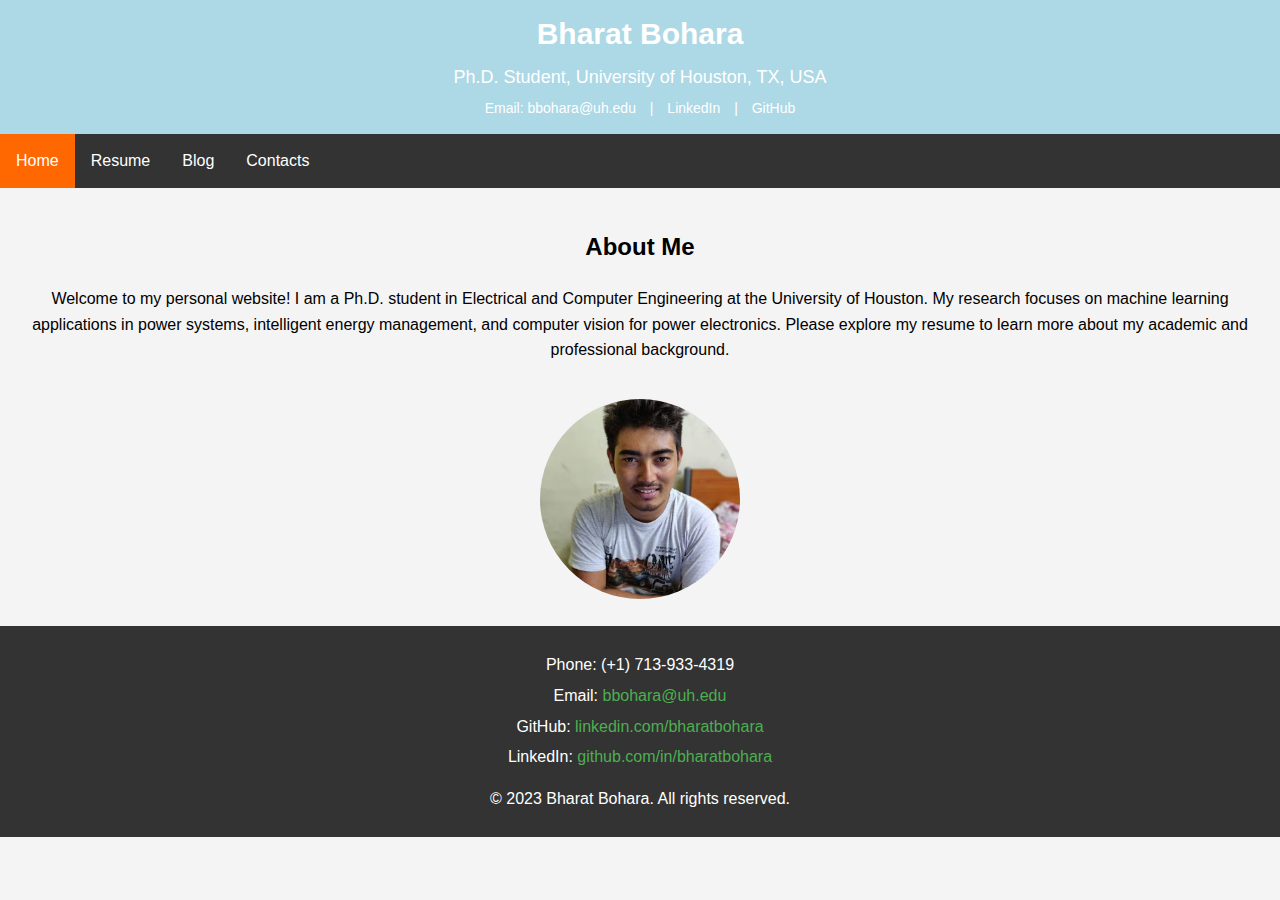
<file: index.html>
<!DOCTYPE html>
<html lang="en">
<head>
    <meta charset="UTF-8">
    <meta name="viewport" content="width=device-width, initial-scale=1.0">
    <title>Bharat Bohara's Website</title>
    <link rel="stylesheet" href="styles.css">
</head>
<body>

    <!-- Banner -->
    <div class="banner">
        <h1>Bharat Bohara</h1>
        <p>Ph.D. Student, University of Houston, TX, USA</p>
        <div class="contact-info">
            <a href="mailto:bbohara@uh.edu">Email: bbohara@uh.edu</a> | 
            <a href="https://www.linkedin.com/in/bharatbohara/" target="_blank">LinkedIn</a> | 
            <a href="https://github.com/Varat7v2" target="_blank">GitHub</a>
        </div>
    </div>

    <!-- Navigation Menu -->
    <nav>
        <a href="index.html" class="active">Home</a>
        <a href="resume.html">Resume</a>
        <a href="blog.html">Blog</a>
        <a href="contact.html">Contacts</a>
    </nav>

    <!-- Main Content -->
    <section>
        <h2>About Me</h2>
        <p>Welcome to my personal website! I am a Ph.D. student in Electrical and Computer Engineering at the University of Houston. My research focuses on machine learning applications in power systems, intelligent energy management, and computer vision for power electronics. Please explore my resume to learn more about my academic and professional background.</p>
        <img src="profile_pic.jpeg" alt="Bharat Bohara's Profile Picture" id="profile-picture" width="200" height="200"> <!-- Placeholder for your photo -->
    </section>

    <!-- Footer -->
    <footer>
        <ul>
            <li>Phone: (+1) 713-933-4319</li>
            <li>Email: <a href="mailto:bbohara@uh.edu">bbohara@uh.edu</a></li>
            <li>GitHub: <a href="https://www.linkedin.com/in/bharatbohara/" target="_blank">linkedin.com/bharatbohara</a></li>
            <li>LinkedIn: <a href="https://github.com/Varat7v2" target="_blank">github.com/in/bharatbohara</a></li>
        </ul>
        <p>&copy; 2023 Bharat Bohara. All rights reserved.</p>
    </footer>

</body>
</html>
</file>
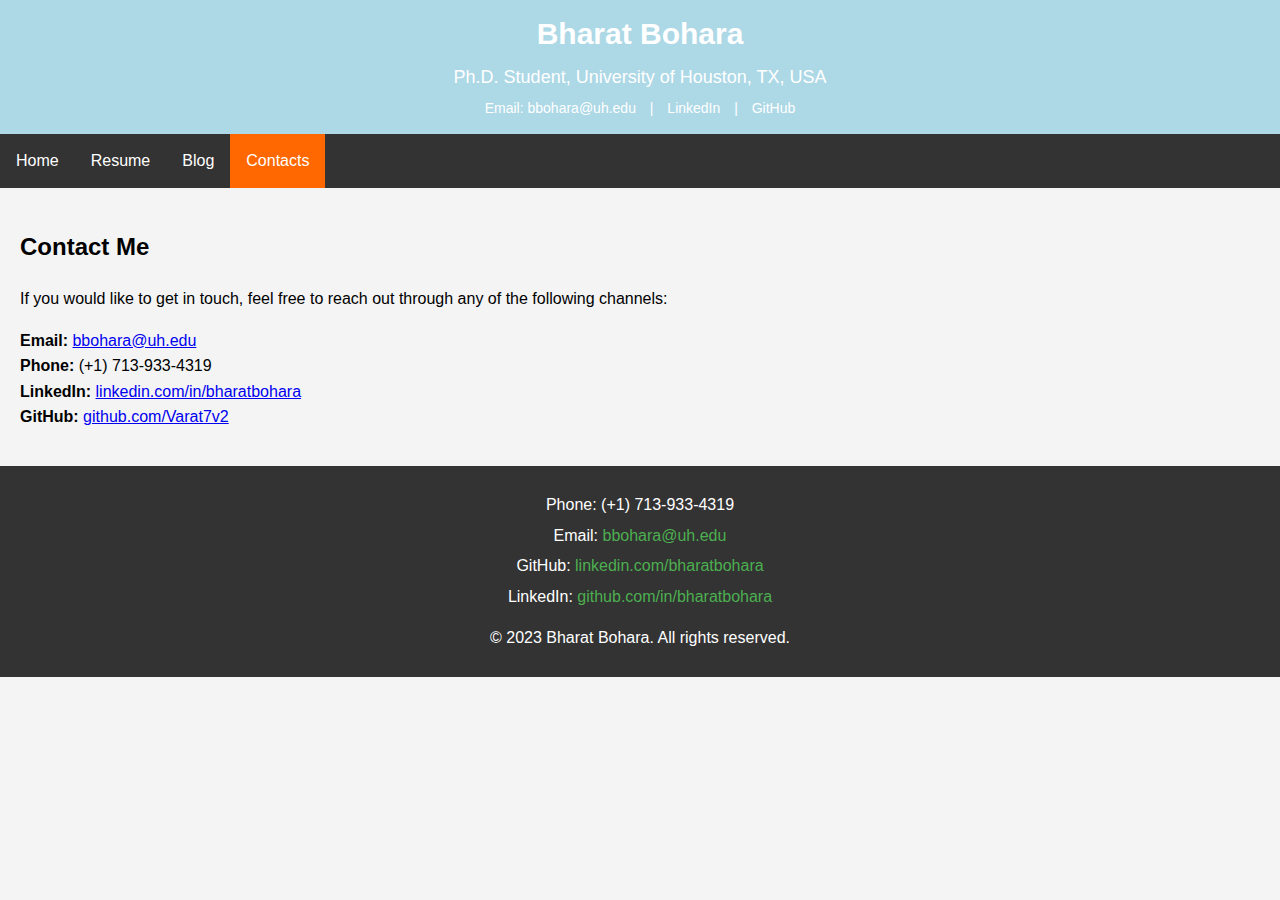
<file: contact.html>
<!DOCTYPE html>
<html lang="en">
<head>
    <meta charset="UTF-8">
    <meta name="viewport" content="width=device-width, initial-scale=1.0">
    <title>Contact - Bharat Bohara</title>
    <link rel="stylesheet" href="styles.css">
</head>
<body>

    <!-- Banner -->
    <div class="banner">
        <h1>Bharat Bohara</h1>
        <p>Ph.D. Student, University of Houston, TX, USA</p>
        <div class="contact-info">
            <a href="mailto:bbohara@uh.edu">Email: bbohara@uh.edu</a> | 
            <a href="https://www.linkedin.com/in/bharatbohara/" target="_blank">LinkedIn</a> | 
            <a href="https://github.com/Varat7v2" target="_blank">GitHub</a>
        </div>
    </div>

    <!-- Navigation Menu -->
    <nav>
        <a href="index.html">Home</a>
        <a href="resume.html">Resume</a>
        <a href="blog.html">Blog</a>
        <a href="contact.html" class="active">Contacts</a>
    </nav>

    <!-- Main Content -->
    <section class="content">
        <h2>Contact Me</h2>
        <p>If you would like to get in touch, feel free to reach out through any of the following channels:</p>
        <ul class="no-bullets">
            <li><strong>Email:</strong> <a href="mailto:bbohara@uh.edu">bbohara@uh.edu</a></li>
            <li><strong>Phone:</strong> (+1) 713-933-4319</li>
            <li><strong>LinkedIn:</strong> <a href="https://www.linkedin.com/in/bharatbohara/" target="_blank">linkedin.com/in/bharatbohara</a></li>
            <li><strong>GitHub:</strong> <a href="https://github.com/Varat7v2" target="_blank">github.com/Varat7v2</a></li>
        </ul>
    </section>

    <!-- Footer -->
    <footer>
        <ul class="no-bullets">
            <li>Phone: (+1) 713-933-4319</li>
            <li>Email: <a href="mailto:bbohara@uh.edu">bbohara@uh.edu</a></li>
            <li>GitHub: <a href="https://www.linkedin.com/in/bharatbohara/" target="_blank">linkedin.com/bharatbohara</a></li>
            <li>LinkedIn: <a href="https://github.com/Varat7v2" target="_blank">github.com/in/bharatbohara</a></li>
        </ul>
        <p>&copy; 2023 Bharat Bohara. All rights reserved.</p>
    </footer>

</body>
</html>
</file>
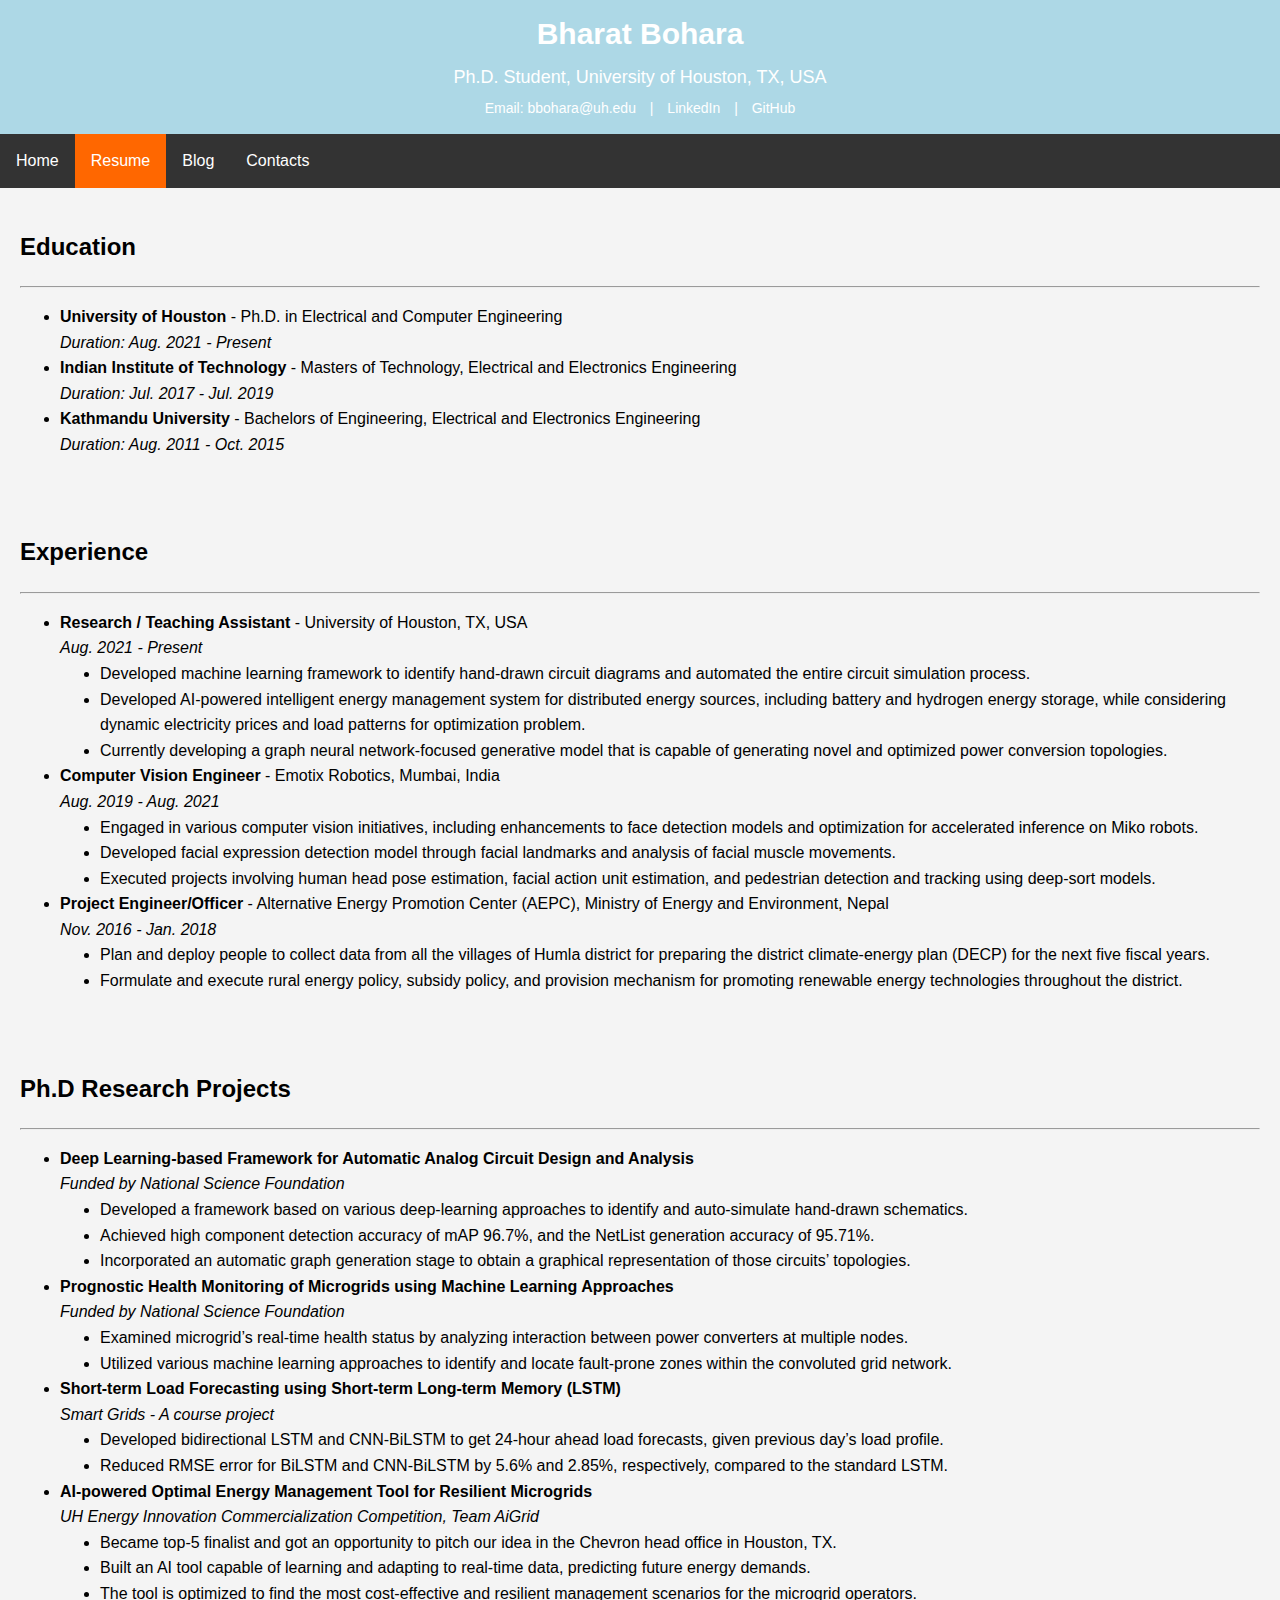
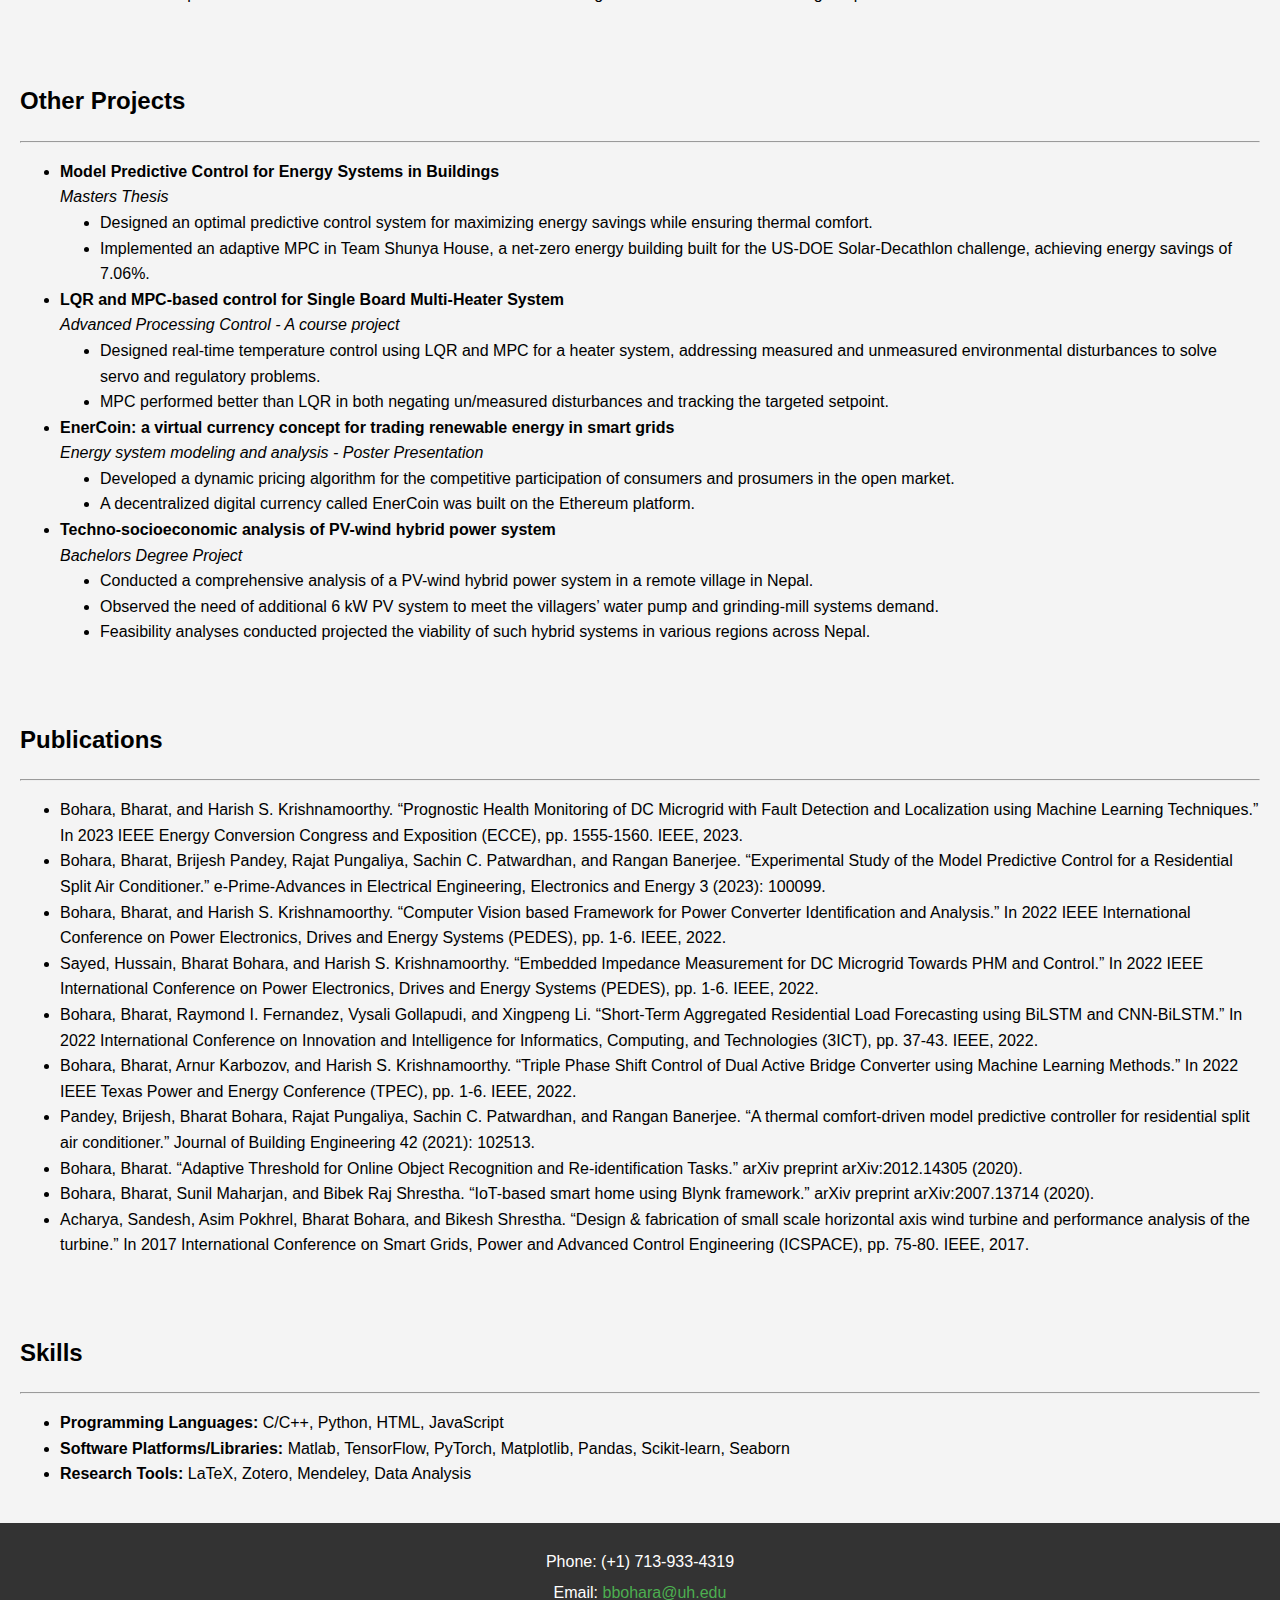
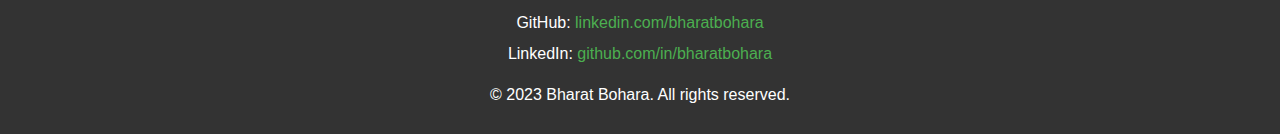
<file: resume.html>
<!DOCTYPE html>
<html lang="en">
<head>
    <meta charset="UTF-8">
    <meta name="viewport" content="width=device-width, initial-scale=1.0">
    <title>Resume - Bharat Bohara</title>
    <link rel="stylesheet" href="styles.css">
</head>
<body>

    <!-- Banner -->
    <div class="banner">
        <h1>Bharat Bohara</h1>
        <p>Ph.D. Student, University of Houston, TX, USA</p>
        <div class="contact-info">
            <a href="mailto:bbohara@uh.edu">Email: bbohara@uh.edu</a> | 
            <a href="https://www.linkedin.com/in/bharatbohara/" target="_blank">LinkedIn</a> | 
            <a href="https://github.com/Varat7v2" target="_blank">GitHub</a>
        </div>
    </div>

    <!-- Navigation Menu -->
    <nav>
        <a href="index.html">Home</a>
        <a href="resume.html" class="active">Resume</a>
        <a href="blog.html">Blog</a>
        <a href="contact.html">Contacts</a>
    </nav>

    <!-- Main Content -->
    <section class="content">
        <h2>Education</h2>
        <hr \>
        <ul>
            <li>
                <strong>University of Houston</strong> - Ph.D. in Electrical and Computer Engineering<br>
                <em>Duration: Aug. 2021 - Present</em>
            </li>
            <li>
                <strong>Indian Institute of Technology</strong> - Masters of Technology, Electrical and Electronics Engineering<br>
                <em>Duration: Jul. 2017 - Jul. 2019</em>
            </li>
            <li>
                <strong>Kathmandu University</strong> - Bachelors of Engineering, Electrical and Electronics Engineering<br>
                <em>Duration: Aug. 2011 - Oct. 2015</em>
            </li>
        </ul>
    </section>

    <section class="content">
        <h2>Experience</h2>
        <hr \>
        <ul>
            <li>
                <strong>Research / Teaching Assistant</strong> - University of Houston, TX, USA<br>
                <em>Aug. 2021 - Present</em><br>
                <ol style="list-style-type:disc">
                    <li>Developed machine learning framework to identify hand-drawn circuit diagrams and automated the entire circuit simulation process.</li>
                    <li>Developed AI-powered intelligent energy management system for distributed energy sources, including battery and hydrogen energy storage, while considering dynamic electricity prices and load patterns for optimization problem.</li>
                    <li>Currently developing a graph neural network-focused generative model that is capable of generating novel and optimized power conversion topologies.</li>
                </ol>
            </li>
            <li>
                <strong>Computer Vision Engineer</strong> - Emotix Robotics, Mumbai, India<br>
                <em>Aug. 2019 - Aug. 2021</em><br>
                <ol style="list-style-type:disc">
                    <li>Engaged in various computer vision initiatives, including enhancements to face detection models and optimization for accelerated inference on Miko robots.</li>
                    <li>Developed facial expression detection model through facial landmarks and analysis of facial muscle movements.</li>
                    <li>Executed projects involving human head pose estimation, facial action unit estimation, and pedestrian detection and tracking using deep-sort models.</li>
                </ol>
            </li>
            <li>
                <strong>Project Engineer/Officer</strong> - Alternative Energy Promotion Center (AEPC), Ministry of Energy and Environment, Nepal<br>
                <em>Nov. 2016 - Jan. 2018</em><br>
                <ol style="list-style-type:disc">
                    <li>Plan and deploy people to collect data from all the villages of Humla district for preparing the district climate-energy plan (DECP) for the next five fiscal years.</li>
                    <li>Formulate and execute rural energy policy, subsidy policy, and provision mechanism for promoting renewable energy technologies throughout the district.</li>
                </ol>
            </li>
        </ul>
    </section>

    <!-- Ph.D Research Projects Section -->
    <section class="content">
        <h2>Ph.D Research Projects</h2>
        <hr \>
        <ul>
            <li><strong>Deep Learning-based Framework for Automatic Analog Circuit Design and Analysis</strong><br>
                <em>Funded by National Science Foundation</em>
                <ul style="list-style-type:disc">
                    <li>Developed a framework based on various deep-learning approaches to identify and auto-simulate hand-drawn schematics.</li>
                    <li>Achieved high component detection accuracy of mAP 96.7%, and the NetList generation accuracy of 95.71%.</li>
                    <li>Incorporated an automatic graph generation stage to obtain a graphical representation of those circuits’ topologies.</li>
                </ul>
            </li>
            <li><strong>Prognostic Health Monitoring of Microgrids using Machine Learning Approaches</strong><br>
                <em>Funded by National Science Foundation</em>
                <ul style="list-style-type:disc">
                    <li>Examined microgrid’s real-time health status by analyzing interaction between power converters at multiple nodes.</li>
                    <li>Utilized various machine learning approaches to identify and locate fault-prone zones within the convoluted grid network.</li>
                </ul>
            </li>
            <li><strong>Short-term Load Forecasting using Short-term Long-term Memory (LSTM)</strong><br>
                <em>Smart Grids - A course project</em>
                <ul style="list-style-type:disc">
                    <li>Developed bidirectional LSTM and CNN-BiLSTM to get 24-hour ahead load forecasts, given previous day’s load profile.</li>
                    <li>Reduced RMSE error for BiLSTM and CNN-BiLSTM by 5.6% and 2.85%, respectively, compared to the standard LSTM.</li>
                </ul>
            </li>
            <li><strong>AI-powered Optimal Energy Management Tool for Resilient Microgrids</strong><br>
                <em>UH Energy Innovation Commercialization Competition, Team AiGrid</em>
                <ul style="list-style-type:disc">
                    <li>Became top-5 finalist and got an opportunity to pitch our idea in the Chevron head office in Houston, TX.</li>
                    <li>Built an AI tool capable of learning and adapting to real-time data, predicting future energy demands.</li>
                    <li>The tool is optimized to find the most cost-effective and resilient management scenarios for the microgrid operators.</li>
                </ul>
            </li>
        </ul>
    </section>

    <!-- Other Projects Section -->
    <section class="content">
        <h2>Other Projects</h2>
        <hr \>
        <ul>
            <li><strong>Model Predictive Control for Energy Systems in Buildings</strong><br>
                <em>Masters Thesis</em>
                <ul style="list-style-type:disc">
                    <li>Designed an optimal predictive control system for maximizing energy savings while ensuring thermal comfort.</li>
                    <li>Implemented an adaptive MPC in Team Shunya House, a net-zero energy building built for the US-DOE Solar-Decathlon challenge, achieving energy savings of 7.06%.</li>
                </ul>
            </li>
            <li><strong>LQR and MPC-based control for Single Board Multi-Heater System</strong><br>
                <em>Advanced Processing Control - A course project</em>
                <ul style="list-style-type:disc">
                    <li>Designed real-time temperature control using LQR and MPC for a heater system, addressing measured and unmeasured environmental disturbances to solve servo and regulatory problems.</li>
                    <li>MPC performed better than LQR in both negating un/measured disturbances and tracking the targeted setpoint.</li>
                </ul>
            </li>
            <li><strong>EnerCoin: a virtual currency concept for trading renewable energy in smart grids</strong><br>
                <em>Energy system modeling and analysis - Poster Presentation</em>
                <ul style="list-style-type:disc">
                    <li>Developed a dynamic pricing algorithm for the competitive participation of consumers and prosumers in the open market.</li>
                    <li>A decentralized digital currency called EnerCoin was built on the Ethereum platform.</li>
                </ul>
            </li>
            <li><strong>Techno-socioeconomic analysis of PV-wind hybrid power system</strong><br>
                <em>Bachelors Degree Project</em>
                <ul style="list-style-type:disc">
                    <li>Conducted a comprehensive analysis of a PV-wind hybrid power system in a remote village in Nepal.</li>
                    <li>Observed the need of additional 6 kW PV system to meet the villagers’ water pump and grinding-mill systems demand.</li>
                    <li>Feasibility analyses conducted projected the viability of such hybrid systems in various regions across Nepal.</li>
                </ul>
            </li>
        </ul>
    </section>

    <!-- Publications Section -->
    <section class="content">
        <h2>Publications</h2>
        <hr \>
        <ul>
            <li>Bohara, Bharat, and Harish S. Krishnamoorthy. “Prognostic Health Monitoring of DC Microgrid with Fault Detection and Localization using Machine Learning Techniques.” In 2023 IEEE Energy Conversion Congress and Exposition (ECCE), pp. 1555-1560. IEEE, 2023.</li>
            <li>Bohara, Bharat, Brijesh Pandey, Rajat Pungaliya, Sachin C. Patwardhan, and Rangan Banerjee. “Experimental Study of the Model Predictive Control for a Residential Split Air Conditioner.” e-Prime-Advances in Electrical Engineering, Electronics and Energy 3 (2023): 100099.</li>
            <li>Bohara, Bharat, and Harish S. Krishnamoorthy. “Computer Vision based Framework for Power Converter Identification and Analysis.” In 2022 IEEE International Conference on Power Electronics, Drives and Energy Systems (PEDES), pp. 1-6. IEEE, 2022.</li>
            <li>Sayed, Hussain, Bharat Bohara, and Harish S. Krishnamoorthy. “Embedded Impedance Measurement for DC Microgrid Towards PHM and Control.” In 2022 IEEE International Conference on Power Electronics, Drives and Energy Systems (PEDES), pp. 1-6. IEEE, 2022.</li>
            <li>Bohara, Bharat, Raymond I. Fernandez, Vysali Gollapudi, and Xingpeng Li. “Short-Term Aggregated Residential Load Forecasting using BiLSTM and CNN-BiLSTM.” In 2022 International Conference on Innovation and Intelligence for Informatics, Computing, and Technologies (3ICT), pp. 37-43. IEEE, 2022.</li>
            <li>Bohara, Bharat, Arnur Karbozov, and Harish S. Krishnamoorthy. “Triple Phase Shift Control of Dual Active Bridge Converter using Machine Learning Methods.” In 2022 IEEE Texas Power and Energy Conference (TPEC), pp. 1-6. IEEE, 2022.</li>
            <li>Pandey, Brijesh, Bharat Bohara, Rajat Pungaliya, Sachin C. Patwardhan, and Rangan Banerjee. “A thermal comfort-driven model predictive controller for residential split air conditioner.” Journal of Building Engineering 42 (2021): 102513.</li>
            <li>Bohara, Bharat. “Adaptive Threshold for Online Object Recognition and Re-identification Tasks.” arXiv preprint arXiv:2012.14305 (2020).</li>
            <li>Bohara, Bharat, Sunil Maharjan, and Bibek Raj Shrestha. “IoT-based smart home using Blynk framework.” arXiv preprint arXiv:2007.13714 (2020).</li>
            <li>Acharya, Sandesh, Asim Pokhrel, Bharat Bohara, and Bikesh Shrestha. “Design & fabrication of small scale horizontal axis wind turbine and performance analysis of the turbine.” In 2017 International Conference on Smart Grids, Power and Advanced Control Engineering (ICSPACE), pp. 75-80. IEEE, 2017.</li>
        </ul>
    </section>

    <!-- Skills Section -->
    <section class="content">
        <h2>Skills</h2>
        <hr \>
        <ul>
            <li><strong>Programming Languages: </strong> C/C++, Python, HTML, JavaScript</li>
            <li><strong>Software Platforms/Libraries: </strong> Matlab, TensorFlow, PyTorch, Matplotlib, Pandas, Scikit-learn, Seaborn</li>
            <li><strong>Research Tools: </strong> LaTeX, Zotero, Mendeley, Data Analysis</li>
        </ul>
    </section>

    <!-- Footer -->
    <footer>
        <ul>
            <li>Phone: (+1) 713-933-4319</li>
            <li>Email: <a href="mailto:bbohara@uh.edu">bbohara@uh.edu</a></li>
            <li>GitHub: <a href="https://www.linkedin.com/in/bharatbohara/" target="_blank">linkedin.com/bharatbohara</a></li>
            <li>LinkedIn: <a href="https://github.com/Varat7v2" target="_blank">github.com/in/bharatbohara</a></li>
        </ul>
        <p>&copy; 2023 Bharat Bohara. All rights reserved.</p>
    </footer>

</body>
</html>
</file>
<file: styles.css>
/* styles.css */
body {
    font-family: Arial, sans-serif;
    margin: 0;
    padding: 0;
    line-height: 1.6;
    background-color: #f4f4f4;
}

/* Banner Styles */
.banner {
    background-color: lightblue;
    color: white;
    padding: 10px 15px;
    text-align: center;
}

.banner h1 {
    margin: 0;
    font-size: 30px;
}

.banner p {
    margin: 5px 0;
    font-size: 18px;
}

.contact-info {
    margin: 5px 0;
    font-size: 14px;
}

.contact-info a {
    color: white;
    text-decoration: none;
    margin: 0 10px;
}

.contact-info a:hover {
    text-decoration: underline;
}

/* Align content text to the left on the resume page */
.content {
    text-align: left;
    padding: 20px;
}

/* Remove bullets in contact page */
.no-bullets {
    list-style-type: none;
    padding-left: 0;
}

/* Maintain other styles for the page, such as padding and margins */


nav {
    background-color: #333;
    overflow: hidden;
}

nav a {
    float: left;
    display: block;
    color: white;
    text-align: center;
    padding: 14px 16px;
    text-decoration: none;
}

nav a:hover {
    background-color: #ddd;
    color: black;
}

/* Active tab styling */
nav a.active {
    background-color: #ff6700 !important; /* Vibrant orange color for active tab */
    color: white !important;
}

/* Main Content Styles */
section {
    padding: 20px;
    text-align: center;
}

section img {
    border-radius: 50%;
    margin-top: 20px;
}

footer {
    background-color: #333;
    color: white;
    padding: 10px;
    text-align: center;
}

footer ul {
    list-style-type: none;
    padding: 0;
}

footer ul li {
    margin: 5px 0;
}

footer ul li a {
    color: #4CAF50;
    text-decoration: none;
}

footer ul li a:hover {
    text-decoration: underline;
}
</file>
